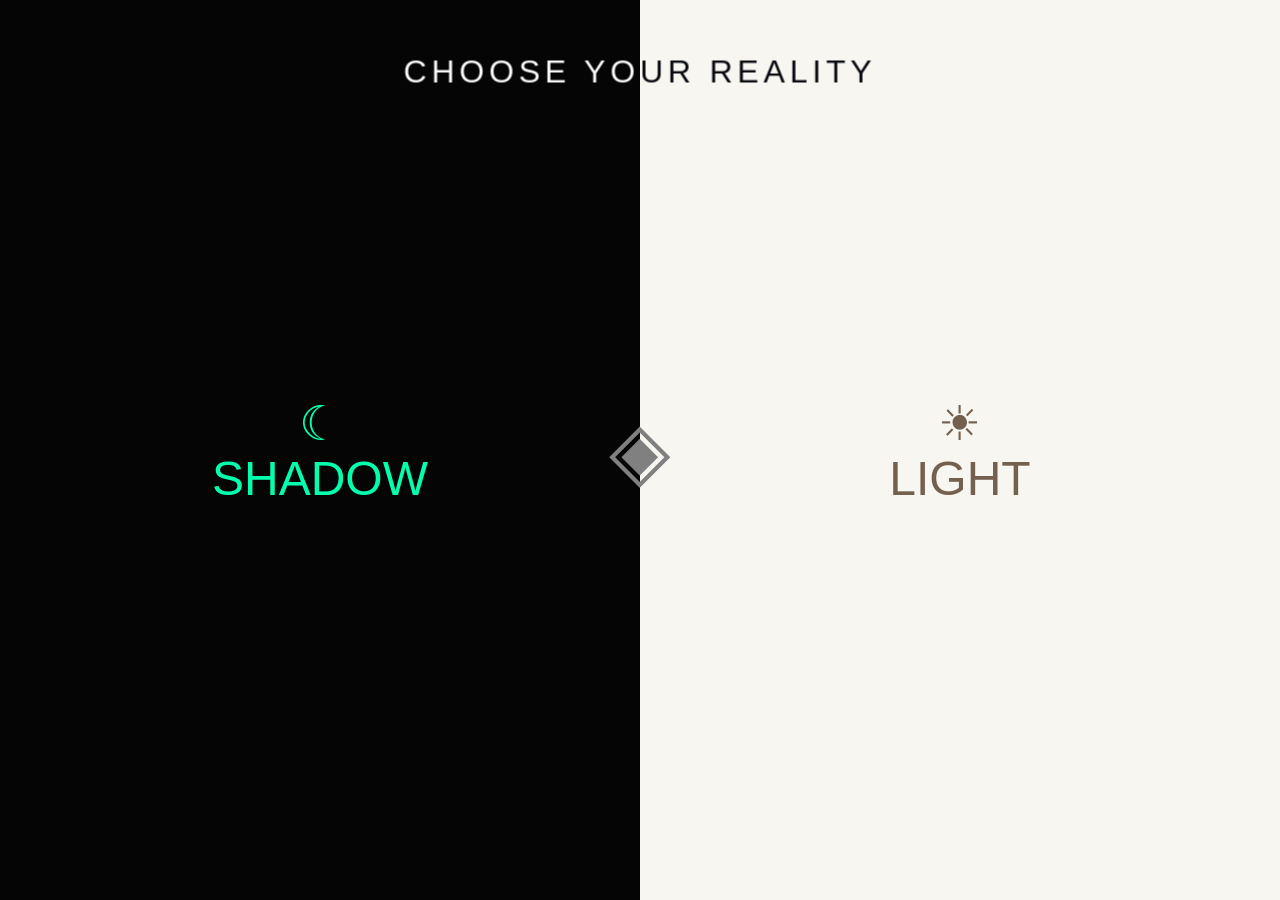
<file: index.html>
<!doctype html><html><head><meta charset="utf-8">
<title>Choose your path</title>
<style>
body{margin:0;font-family:Arial;background:#000;color:#fff;display:flex;height:100vh}
a{flex:1;display:flex;align-items:center;justify-content:center;text-decoration:none;
font-size:3em;transition:.5s}
#l{background:#050505;color:#00ffae}
#r{background:#f7f6f1;color:#73604e}
#l, #r {text-align:center;}
@media  (max-width: 600px) {
  a  {font-size: 2em;}
}
a:hover{flex:1.2;filter:brightness(1.1)}
.center{position:fixed;left:50%;top:50%;transform:translate(-50%,-50%);font-size:80px;pointer-events:none;z-index: 1; color: gray;}
.title{position:fixed;left:50%;top:8%;transform:translate(-50%,-50%);font-size:2em;letter-spacing:.15em;text-transform:uppercase;pointer-events:none;mix-blend-mode:difference;color:#fff;text-align:center;z-index: 1;}
</style></head><body>
<div class="title">Choose your reality</div>
<div class="center">◈</div>
<a id="l" href="shadow/index.html">☾<br>SHADOW</a>
<a id="r" href="light/index.html">☀<br>LIGHT</a>
</body></html>
</file>
